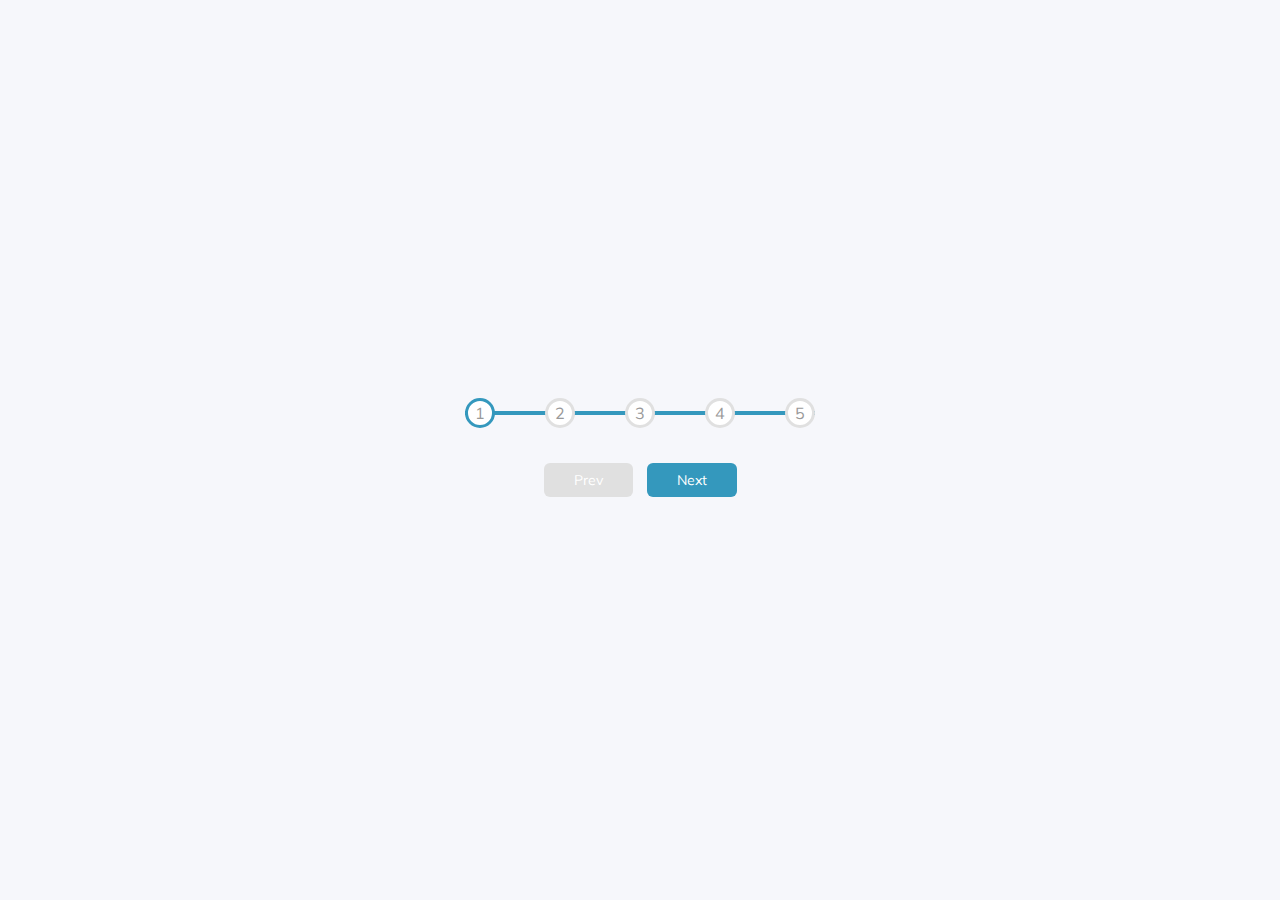
<file: progress-steps/index.html>
<!DOCTYPE html>
<html>
    <head>
        <meta charset="utf-8"/>
        <meta name="viewport" content="width=device-width, initial-scale=1.0"/>
        <link rel="stylesheet" href="style.css"/>
        <title>Progress Steps</title>
    </head>
    <body>
        <div class="container">
            <div class="progress-container">
                <div class="progress" id="progress"></div>
                <div class="circle active">1</div>
                <div class="circle">2</div>
                <div class="circle">3</div>
                <div class="circle">4</div>
                <div class="circle">5</div>
            </div>

            <button class="btn" id="prev" disabled>Prev</button>
            <button class="btn" id="next" >Next</button>
        </div>

        <script src="script.js"></script>
    </body>
</html>
</file>
<file: progress-steps/style.css>
@import url('https://fonts.googleapis.com/css2?family=Muli:wght@400;700&display=swap');

:root {
    --line-border-fill: #3498bd;
    --line-border-empty: #e0e0e0;
}

* {
    box-sizing: border-box;
}

body {
    background-color: #f6f7fb;
    font-family: 'Muli', sans-serif;
    display: flex;
    align-items: center;
    justify-content: center;
    height: 100vh;
    overflow: hidden;
    margin: 0;
}

.container {
    text-align: center;
}

.progress-container {
    display: flex;
    justify-content: space-between;
    position: relative;
    margin-bottom: 30px;
    max-width: 100%;
    width: 350px;

}

.progress-container::before {
    content: '';
    background-color: var(--line-border-empty);
    position: absolute;
    top: 50%;
    left: 0;
    transform: translateY(-50%);
    height: 4px;
    width: 100%;
    z-index: -1;
}

.progress{
    background-color: var(--line-border-fill);
    position: absolute;
    top: 50%;
    left: 0;
    transform: translateY(-50%);
    height: 4px;
    width: 100%;
    z-index: -1;
    transition: 0.4s ease;

}

.circle {
    background-color: #fff;
    color: #999;
    border-radius: 50%;
    height: 30px;
    width: 30px;
    display: flex;
    align-items: center;
    justify-content: center;
    border: 3px solid var(--line-border-empty);
    transition: 04.s ease;

}

.circle.active{
    border-color: var(--line-border-fill);
}

.btn {
    background-color: var(--line-border-fill);
    color: #fff;
    border: 0;
    border-radius: 6px;
    cursor: pointer;
    font-family: inherit;
    padding: 8px 30px;
    margin: 5px;
    font-size: 14px;
}

.btn:active{
    transform: scale(0.98)
}

.btn:focus{
    outline: 0
}

.btn:disabled {
    background-color: var(--line-border-empty);
    cursor: not-allowed;
}
</file>
